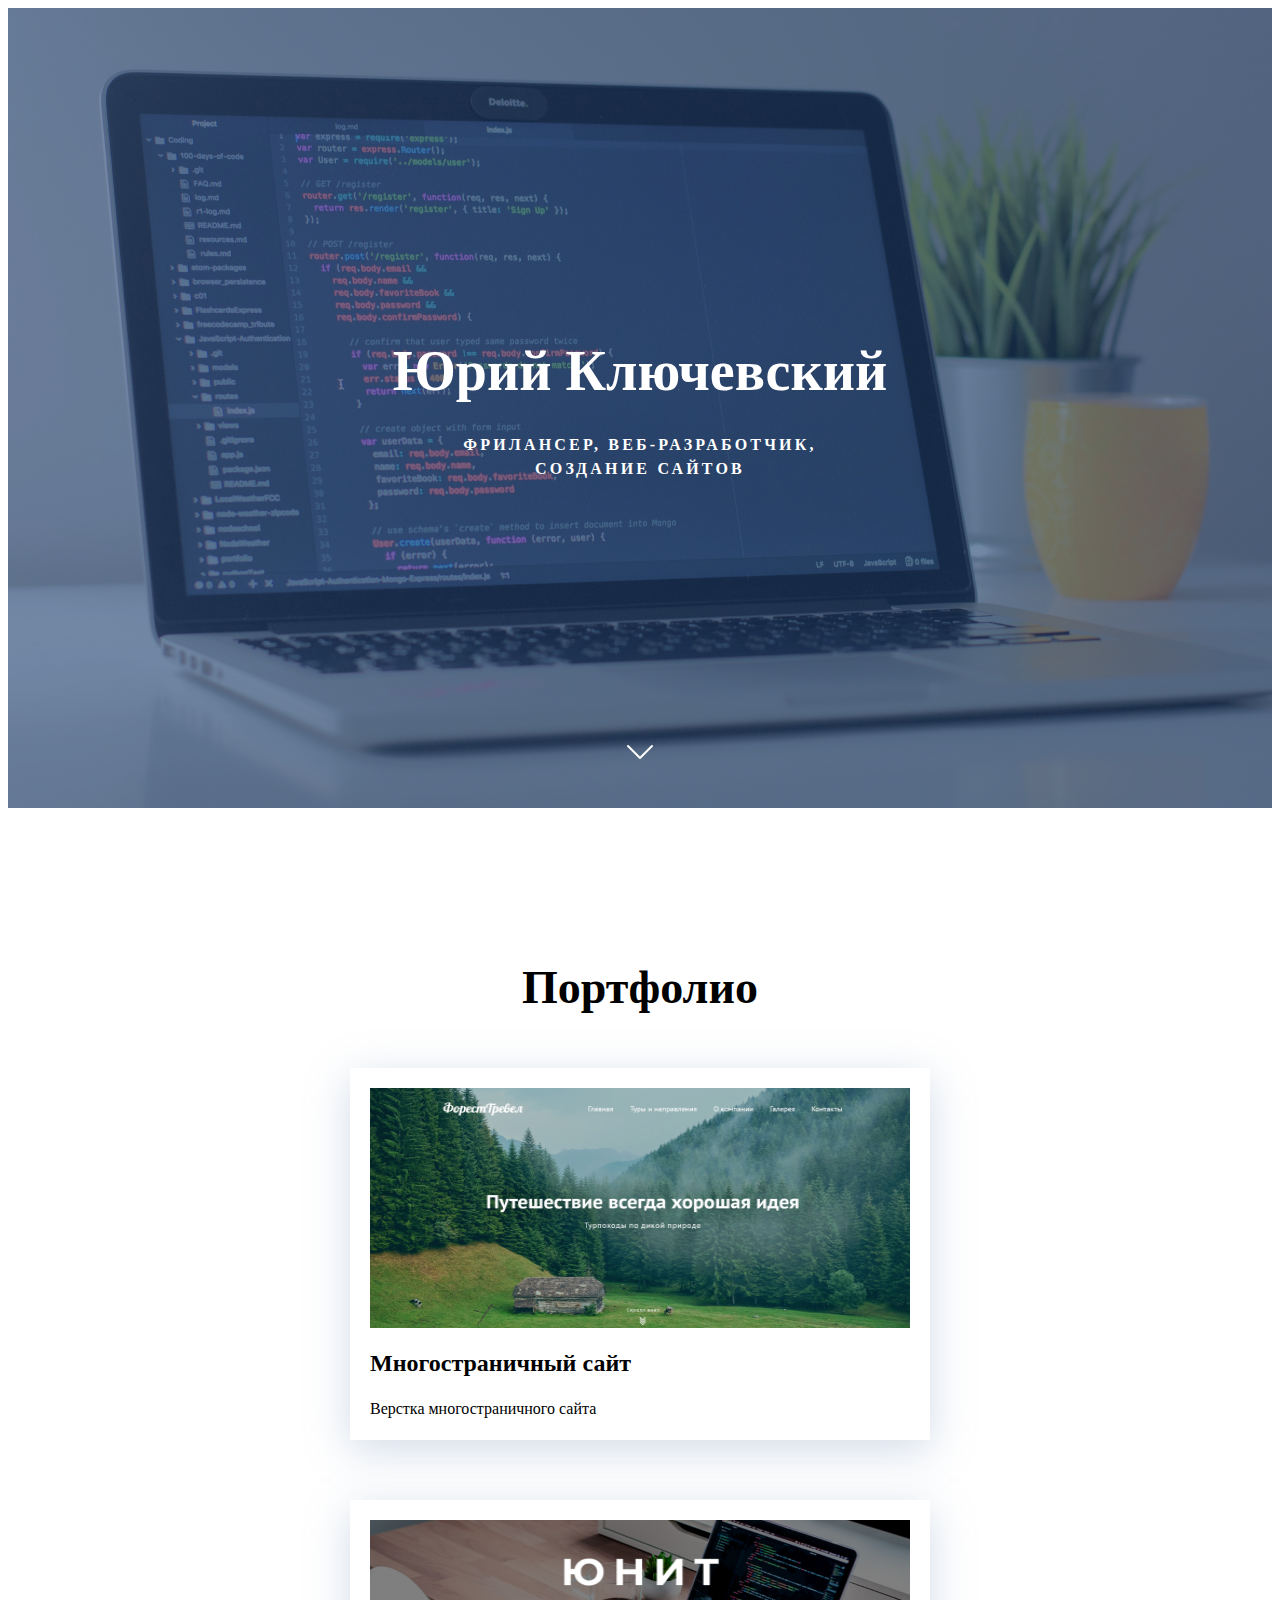
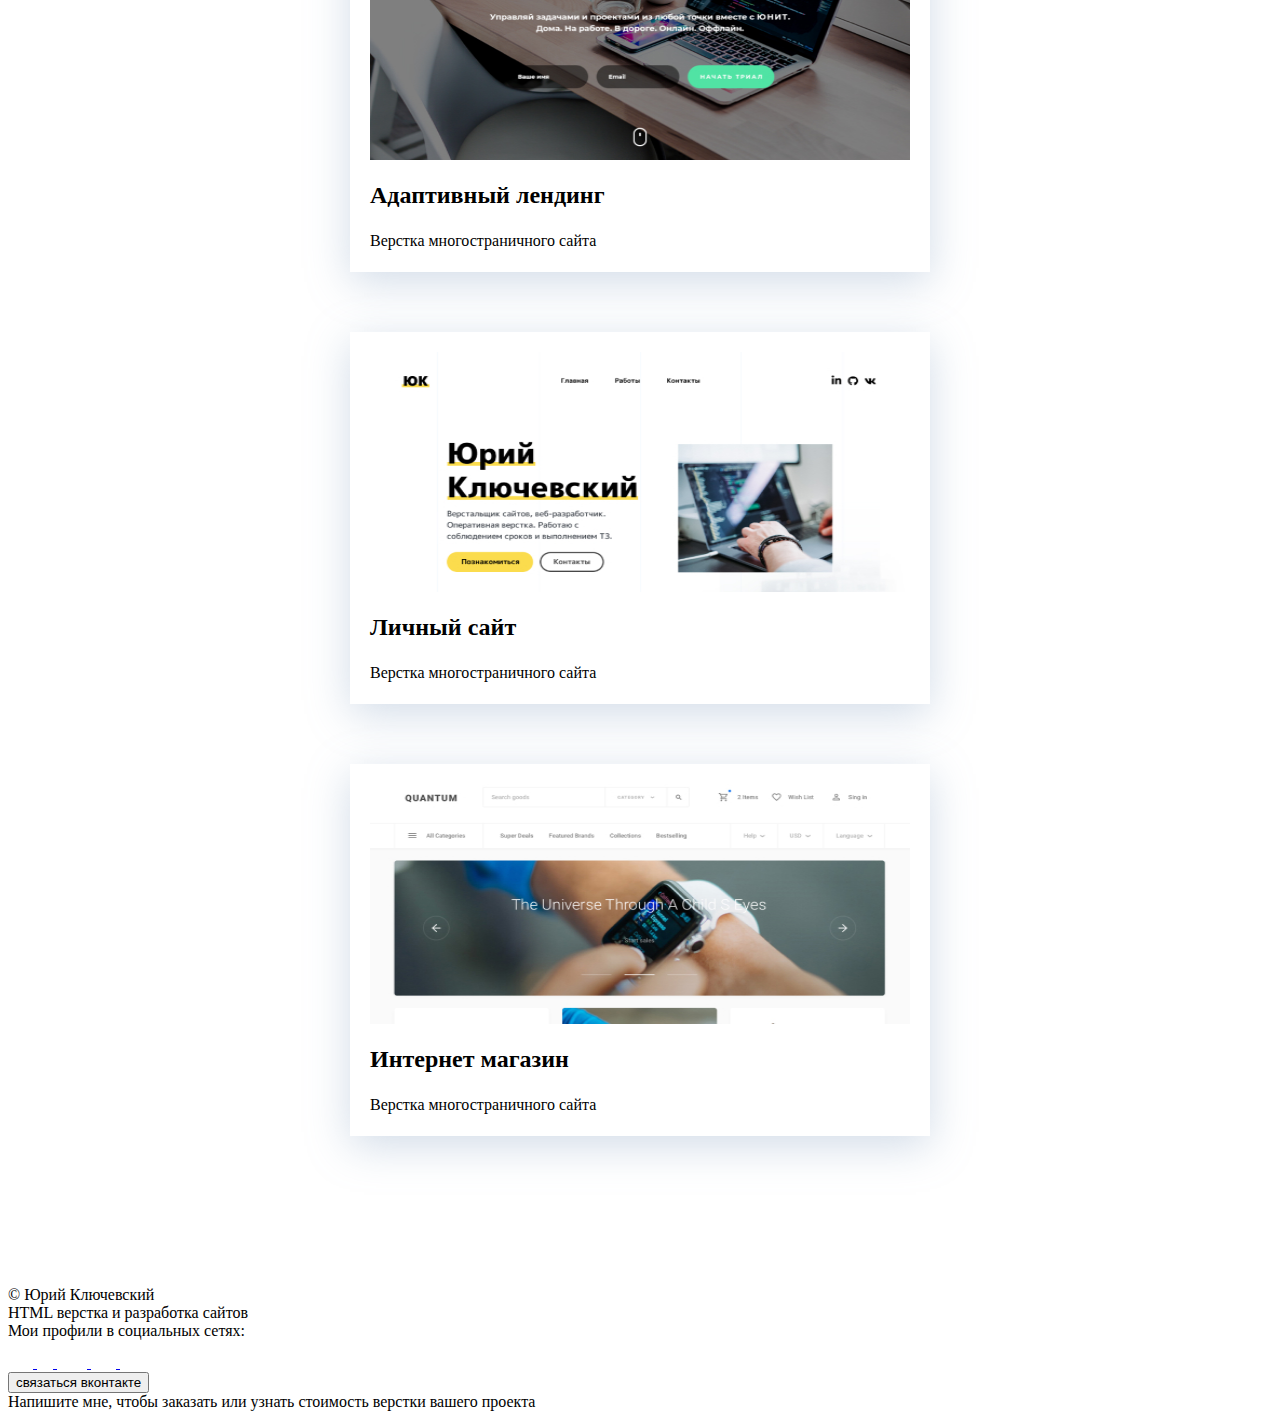
<file: templates/index.html>
<!DOCTYPE html>
<html lang="ru">
<head>
    <meta charset="UTF-8">
    <link rel="stylesheet" href="../styles/index.css">
    <title>Практическая работа</title>
</head>
<body>
    <div class="header">
        <div class="header__main-block">
            <div class="header__main-block__fullname">
                Юрий Ключевский
            </div>
            <div class="header__main-block__description">
                фрилансер, веб-разработчик, создание сайтов
            </div>
        </div>
        <a class="header__chevron-down" href="#content">
            <svg width="48" height="48" viewBox="0 0 48 48" fill="none" xmlns="http://www.w3.org/2000/svg">
                <path d="M12 18L24 30L36 18" stroke="white" stroke-width="2" stroke-linecap="round" stroke-linejoin="round"/>
            </svg>
        </a>
    </div>
    <div class="wrapper">
        <div id="content" class="content">
            <div class="content__title">
                Портфолио
            </div>
            <div class="content__cards">
                <div class="card">
                    <img class="card__example-work" src="../images/home-page/content/example-work-1.jpg"/>
                    <div class="card__name-work">
                        <div class="card__name-work__title">
                            Многостраничный сайт
                        </div>
                        <div class="card__name-work__description">
                            Верстка многостраничного сайта
                        </div>
                    </div>
                </div>
                <div class="card">
                    <img class="card__example-work" src="../images/home-page/content/example-work-2.jpg"/>
                    <div class="card__name-work">
                        <div class="card__name-work__title">
                            Адаптивный лендинг
                        </div>
                        <div class="card__name-work__description">
                            Верстка многостраничного сайта
                        </div>
                    </div>
                </div>
                <div class="card">
                    <img class="card__example-work" src="../images/home-page/content/example-work-3.jpg"/>
                    <div class="card__name-work">
                        <div class="card__name-work__title">
                            Личный сайт
                        </div>
                        <div class="card__name-work__description">
                            Верстка многостраничного сайта
                        </div>
                    </div>
                </div>
                <div class="card">
                    <img class="card__example-work" src="../images/home-page/content/example-work-4.jpg"/>
                    <div class="card__name-work">
                        <div class="card__name-work__title">
                            Интернет магазин
                        </div>
                        <div class="card__name-work__description">
                            Верстка многостраничного сайта
                        </div>
                    </div>
                </div>
            </div>
        </div>
    </div>
    <div class="footer">
        <div class="footer-box footer__developers">
            <div class="footer__developers__developer">
                © Юрий Ключевский
            </div>
            <div class="footer__developers__description">
                HTML верстка и разработка сайтов
            </div>
        </div>
        <div class="footer-box footer__social-networks__wrapper">
            <div class="footer__social-networks">
                <div class="footer__social-networks__title">
                    Мои профили в социальных сетях:
                </div>
                <div class="footer__social-networks__links">
                    <a class="link-social-network" href="https://github.com/">
                        <svg width="25" height="27" viewBox="0 0 25 27" fill="none" xmlns="http://www.w3.org/2000/svg">
                            <path d="M12.2036 7.07137C8.74026 7.07137 5.9467 10.008 5.9467 13.6487C5.9467 17.2894 8.74026 20.226 12.2036 20.226C15.667 20.226 18.4605 17.2894 18.4605 13.6487C18.4605 10.008 15.667 7.07137 12.2036 7.07137ZM12.2036 17.9248C9.96551 17.9248 8.13581 16.0071 8.13581 13.6487C8.13581 11.2902 9.96006 9.37257 12.2036 9.37257C14.4472 9.37257 16.2714 11.2902 16.2714 13.6487C16.2714 16.0071 14.4417 17.9248 12.2036 17.9248ZM20.1759 6.80233C20.1759 7.65526 19.5224 8.33646 18.7165 8.33646C17.9051 8.33646 17.2571 7.64953 17.2571 6.80233C17.2571 5.95512 17.9105 5.26819 18.7165 5.26819C19.5224 5.26819 20.1759 5.95512 20.1759 6.80233ZM24.3199 8.35936C24.2274 6.3043 23.7808 4.48395 22.3487 2.98416C20.9219 1.48437 19.1902 1.01498 17.2353 0.911936C15.2204 0.791724 9.18135 0.791724 7.1665 0.911936C5.217 1.00925 3.48532 1.47865 2.05314 2.97844C0.620969 4.47823 0.179881 6.29858 0.0818609 8.35363C-0.0324953 10.4717 -0.0324953 16.82 0.0818609 18.938C0.174435 20.9931 0.620969 22.8134 2.05314 24.3132C3.48532 25.813 5.21155 26.2824 7.1665 26.3854C9.18135 26.5056 15.2204 26.5056 17.2353 26.3854C19.1902 26.2881 20.9219 25.8187 22.3487 24.3132C23.7754 22.8134 24.2219 20.9931 24.3199 18.938C24.4343 16.82 24.4343 10.4774 24.3199 8.35936ZM21.717 21.2106C21.2922 22.3326 20.4699 23.197 19.3972 23.6492C17.7907 24.3189 13.9789 24.1644 12.2036 24.1644C10.4284 24.1644 6.61106 24.3132 5.01007 23.6492C3.94274 23.2027 3.12047 22.3383 2.69027 21.2106C2.05314 19.5219 2.20017 15.5148 2.20017 13.6487C2.20017 11.7825 2.05859 7.76975 2.69027 6.08678C3.11502 4.9648 3.9373 4.10042 5.01007 3.64819C6.6165 2.97844 10.4284 3.133 12.2036 3.133C13.9789 3.133 17.7962 2.98416 19.3972 3.64819C20.4645 4.09469 21.2868 4.95907 21.717 6.08678C22.3541 7.77547 22.2071 11.7825 22.2071 13.6487C22.2071 15.5148 22.3541 19.5276 21.717 21.2106Z" fill="white"/>
                        </svg>                
                    </a>
                    <a class="link-social-network" href="#">
                        <svg width="16" height="28" viewBox="0 0 16 28" fill="none" xmlns="http://www.w3.org/2000/svg">
                            <path d="M14.2354 15.75L15.0115 10.6827H10.1589V7.3943C10.1589 6.00797 10.8368 4.65664 13.0101 4.65664H15.2162V0.342344C15.2162 0.342344 13.2143 0 11.3002 0C7.30387 0 4.69171 2.42703 4.69171 6.82063V10.6827H0.249512V15.75H4.69171V28H10.1589V15.75H14.2354Z" fill="white"/>
                        </svg>
                    </a>
                    <a class="link-social-network" href="#">
                        <svg width="30" height="18" viewBox="0 0 30 18" fill="none" xmlns="http://www.w3.org/2000/svg">
                            <path d="M28.7687 1.43672C28.9708 0.753125 28.7687 0.25 27.7965 0.25H24.5793C23.76 0.25 23.3831 0.682031 23.181 1.16328C23.181 1.16328 21.5423 5.16094 19.2264 7.75313C18.4781 8.50235 18.134 8.74297 17.7243 8.74297C17.5222 8.74297 17.2109 8.50234 17.2109 7.81875V1.43672C17.2109 0.616406 16.9815 0.25 16.3042 0.25H11.2462C10.7328 0.25 10.4269 0.632813 10.4269 0.988281C10.4269 1.76484 11.5849 1.94531 11.7051 4.13281V8.87969C11.7051 9.91875 11.5193 10.1102 11.1097 10.1102C10.0173 10.1102 7.36267 6.09609 5.78958 1.50234C5.47277 0.610938 5.16143 0.25 4.33665 0.25H1.11946C0.201825 0.25 0.0161133 0.682031 0.0161133 1.16328C0.0161133 2.01641 1.10854 6.25469 5.10135 11.8547C7.7614 15.6773 11.5084 17.75 14.9168 17.75C16.9651 17.75 17.2163 17.2906 17.2163 16.4977C17.2163 12.8445 17.0306 12.5 18.0575 12.5C18.5327 12.5 19.352 12.7406 21.2638 14.5836C23.4486 16.7711 23.8091 17.75 25.0326 17.75H28.2498C29.1675 17.75 29.6317 17.2906 29.3641 16.3828C28.7523 14.4742 24.6175 10.5477 24.4318 10.2852C23.9566 9.67266 24.0931 9.39922 24.4318 8.85235C24.4373 8.84688 28.3645 3.3125 28.7687 1.43672Z" fill="white"/>
                        </svg>                        
                    </a>
                    <a class="link-social-network" href="#">
                        <svg width="25" height="25" viewBox="0 0 25 25" fill="none" xmlns="http://www.w3.org/2000/svg">
                            <path d="M5.52285 24.5004H0.40755V8.1434H5.52285V24.5004ZM2.96244 5.91215C1.32674 5.91215 0 4.56684 0 2.94262C1.17077e-08 2.16245 0.312114 1.41423 0.86768 0.862563C1.42325 0.310898 2.17676 0.000976562 2.96244 0.000976562C3.74813 0.000976562 4.50164 0.310898 5.05721 0.862563C5.61277 1.41423 5.92489 2.16245 5.92489 2.94262C5.92489 4.56684 4.5976 5.91215 2.96244 5.91215ZM24.6678 24.5004H19.5635V16.5379C19.5635 14.6403 19.5249 12.2067 16.9039 12.2067C14.2444 12.2067 13.8369 14.2684 13.8369 16.4012V24.5004H8.72707V8.1434H13.6331V10.3746H13.7047C14.3876 9.08949 16.0558 7.73324 18.5446 7.73324C23.7216 7.73324 24.6733 11.1184 24.6733 15.5153V24.5004H24.6678Z" fill="white"/>
                        </svg>                        
                    </a>
                    <a class="link-social-network" href="#">
                        <svg width="28" height="27" viewBox="0 0 28 27" fill="none" xmlns="http://www.w3.org/2000/svg">
                            <path d="M9.08714 21.7328C9.08714 21.8422 8.96116 21.9297 8.80232 21.9297C8.62156 21.9461 8.49558 21.8586 8.49558 21.7328C8.49558 21.6234 8.62156 21.5359 8.78041 21.5359C8.94473 21.5195 9.08714 21.607 9.08714 21.7328ZM7.38365 21.4867C7.34531 21.5961 7.45486 21.7219 7.61918 21.7547C7.76159 21.8094 7.92592 21.7547 7.95878 21.6453C7.99165 21.5359 7.88758 21.4102 7.72325 21.3609C7.58084 21.3227 7.42199 21.3773 7.38365 21.4867ZM9.8047 21.3938C9.64585 21.432 9.5363 21.5359 9.55273 21.6617C9.56916 21.7711 9.71158 21.8422 9.8759 21.8039C10.0347 21.7656 10.1443 21.6617 10.1279 21.5523C10.1114 21.4484 9.96354 21.3773 9.8047 21.3938ZM13.4089 0.4375C5.81161 0.4375 0 6.19609 0 13.7812C0 19.8461 3.82328 25.0359 9.28433 26.8625C9.98545 26.9883 10.2319 26.5562 10.2319 26.2008C10.2319 25.8617 10.2155 23.9914 10.2155 22.843C10.2155 22.843 6.38127 23.6633 5.57608 21.2133C5.57608 21.2133 4.95164 19.6219 4.05334 19.2117C4.05334 19.2117 2.79899 18.3531 4.14098 18.3695C4.14098 18.3695 5.50487 18.4789 6.25529 19.7805C7.45485 21.8914 9.46509 21.2844 10.2484 20.9234C10.3744 20.0484 10.7304 19.4414 11.1248 19.0805C8.06286 18.7414 4.97356 18.2984 4.97356 13.0375C4.97356 11.5336 5.38984 10.7789 6.26624 9.81641C6.12383 9.46094 5.65824 7.99531 6.40866 6.10313C7.55345 5.74766 10.1881 7.57969 10.1881 7.57969C11.2836 7.27344 12.4613 7.11484 13.628 7.11484C14.7947 7.11484 15.9723 7.27344 17.0678 7.57969C17.0678 7.57969 19.7025 5.74219 20.8473 6.10313C21.5977 8.00078 21.1321 9.46094 20.9897 9.81641C21.8661 10.7844 22.4029 11.5391 22.4029 13.0375C22.4029 18.3148 19.1767 18.7359 16.1148 19.0805C16.6187 19.5125 17.0459 20.3328 17.0459 21.618C17.0459 23.4609 17.0295 25.7414 17.0295 26.1898C17.0295 26.5453 17.2815 26.9773 17.9771 26.8516C23.4546 25.0359 27.1683 19.8461 27.1683 13.7812C27.1683 6.19609 21.0061 0.4375 13.4089 0.4375ZM5.32411 19.2992C5.25291 19.3539 5.26934 19.4797 5.36246 19.5836C5.4501 19.6711 5.57608 19.7094 5.64729 19.6383C5.71849 19.5836 5.70206 19.4578 5.60894 19.3539C5.5213 19.2664 5.39532 19.2281 5.32411 19.2992ZM4.73255 18.8562C4.6942 18.9273 4.74898 19.0148 4.85853 19.0695C4.94617 19.1242 5.05572 19.1078 5.09406 19.0312C5.1324 18.9602 5.07763 18.8727 4.96808 18.818C4.85853 18.7852 4.77089 18.8016 4.73255 18.8562ZM6.50725 20.8031C6.41961 20.8742 6.45248 21.0383 6.57846 21.1422C6.70444 21.268 6.86329 21.2844 6.93449 21.1969C7.0057 21.1258 6.97284 20.9617 6.86329 20.8578C6.74278 20.732 6.57846 20.7156 6.50725 20.8031ZM5.88282 19.9992C5.79518 20.0539 5.79518 20.1961 5.88282 20.3219C5.97046 20.4477 6.11835 20.5023 6.18956 20.4477C6.2772 20.3766 6.2772 20.2344 6.18956 20.1086C6.11287 19.9828 5.97046 19.9281 5.88282 19.9992Z" fill="white"/>
                        </svg>                        
                    </a>
                </div>
            </div>
        </div>
        <div class="footer-box footer__link">
            <button class="button footer__link__button">
                связаться вконтакте
            </button>
            <div class="footer__link__description">
                Напишите мне, чтобы заказать или узнать стоимость верстки вашего проекта
            </div>
        </div>
    </div>
</body>
</html>
</file>
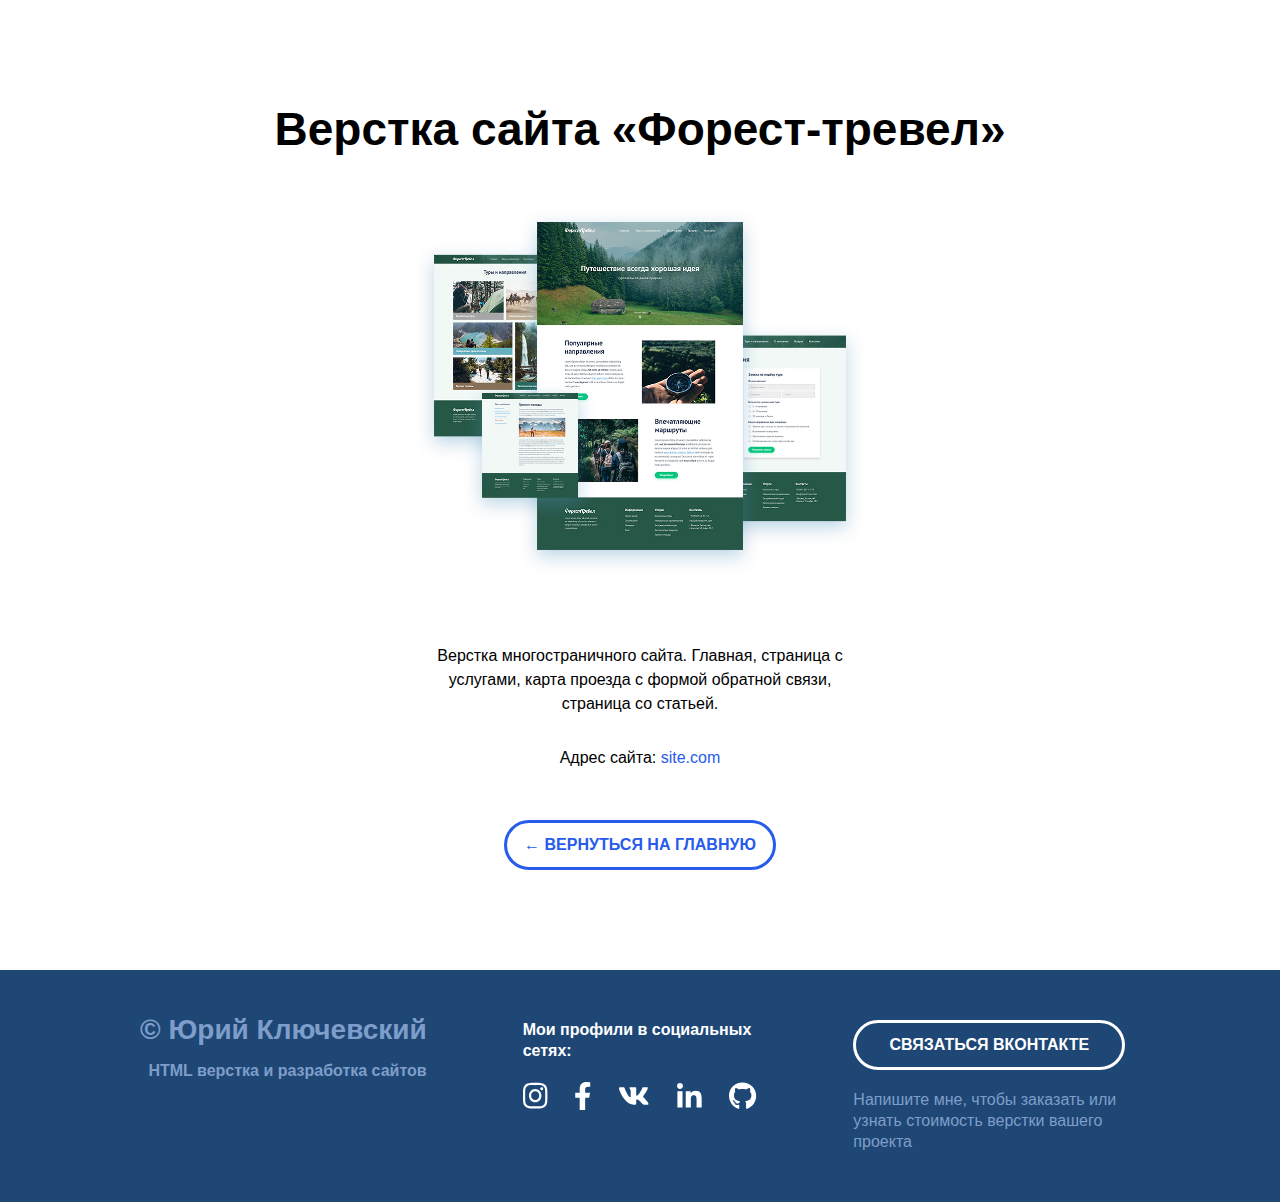
<file: templates/projects.html>
<!DOCTYPE html>
<html lang="ru">
<head>
    <meta charset="UTF-8">
    <link rel="stylesheet" href="../styles/project.css">
    <link rel="stylesheet" href="../styles/common.css">
    <title>Проекты</title>
</head>
<body>
    <div class="wraper">
        <div class="content">
            <div class="content__title">
                Верстка сайта «Форест-тревел»
            </div>
            <div class="content__main">
                <img class="content__main_img" src="../images/projects/main-img.jpg" alt="Пример верстки сайта Форест-тревел">
                <div class="content__main__description">
                    Верстка многостраничного сайта. Главная, страница с услугами, карта проезда с формой обратной связи, страница со статьей.
                    <div class="content__main__description__link">
                        <span class="label">
                            Адрес сайта:
                        </span>
                        <a class="link" href="#">
                            site.com
                        </a>
                    </div>
                </div>
            </div>
            <a href="http://127.0.0.1:5501/templates/index.html" class="button content__button">
                ← ВЕРНУТЬСЯ НА ГЛАВНУЮ
            </a>
        </div>
    </div>
    <div class="footer">
        <div class="footer-box footer__developers">
            <div class="footer__developers__developer">
                © Юрий Ключевский
            </div>
            <div class="footer__developers__description">
                HTML верстка и разработка сайтов
            </div>
        </div>
        <div class="footer-box footer__social-networks__wrapper">
            <div class="footer__social-networks">
                <div class="footer__social-networks__title">
                    Мои профили в социальных сетях:
                </div>
                <div class="footer__social-networks__links">
                    <a class="link-social-network" href="#">
                        <svg width="25" height="27" viewBox="0 0 25 27" fill="none" xmlns="http://www.w3.org/2000/svg">
                            <path d="M12.2036 7.07137C8.74026 7.07137 5.9467 10.008 5.9467 13.6487C5.9467 17.2894 8.74026 20.226 12.2036 20.226C15.667 20.226 18.4605 17.2894 18.4605 13.6487C18.4605 10.008 15.667 7.07137 12.2036 7.07137ZM12.2036 17.9248C9.96551 17.9248 8.13581 16.0071 8.13581 13.6487C8.13581 11.2902 9.96006 9.37257 12.2036 9.37257C14.4472 9.37257 16.2714 11.2902 16.2714 13.6487C16.2714 16.0071 14.4417 17.9248 12.2036 17.9248ZM20.1759 6.80233C20.1759 7.65526 19.5224 8.33646 18.7165 8.33646C17.9051 8.33646 17.2571 7.64953 17.2571 6.80233C17.2571 5.95512 17.9105 5.26819 18.7165 5.26819C19.5224 5.26819 20.1759 5.95512 20.1759 6.80233ZM24.3199 8.35936C24.2274 6.3043 23.7808 4.48395 22.3487 2.98416C20.9219 1.48437 19.1902 1.01498 17.2353 0.911936C15.2204 0.791724 9.18135 0.791724 7.1665 0.911936C5.217 1.00925 3.48532 1.47865 2.05314 2.97844C0.620969 4.47823 0.179881 6.29858 0.0818609 8.35363C-0.0324953 10.4717 -0.0324953 16.82 0.0818609 18.938C0.174435 20.9931 0.620969 22.8134 2.05314 24.3132C3.48532 25.813 5.21155 26.2824 7.1665 26.3854C9.18135 26.5056 15.2204 26.5056 17.2353 26.3854C19.1902 26.2881 20.9219 25.8187 22.3487 24.3132C23.7754 22.8134 24.2219 20.9931 24.3199 18.938C24.4343 16.82 24.4343 10.4774 24.3199 8.35936ZM21.717 21.2106C21.2922 22.3326 20.4699 23.197 19.3972 23.6492C17.7907 24.3189 13.9789 24.1644 12.2036 24.1644C10.4284 24.1644 6.61106 24.3132 5.01007 23.6492C3.94274 23.2027 3.12047 22.3383 2.69027 21.2106C2.05314 19.5219 2.20017 15.5148 2.20017 13.6487C2.20017 11.7825 2.05859 7.76975 2.69027 6.08678C3.11502 4.9648 3.9373 4.10042 5.01007 3.64819C6.6165 2.97844 10.4284 3.133 12.2036 3.133C13.9789 3.133 17.7962 2.98416 19.3972 3.64819C20.4645 4.09469 21.2868 4.95907 21.717 6.08678C22.3541 7.77547 22.2071 11.7825 22.2071 13.6487C22.2071 15.5148 22.3541 19.5276 21.717 21.2106Z" fill="white"/>
                        </svg>                
                    </a>
                    <a class="link-social-network" href="#">
                        <svg width="16" height="28" viewBox="0 0 16 28" fill="none" xmlns="http://www.w3.org/2000/svg">
                            <path d="M14.2354 15.75L15.0115 10.6827H10.1589V7.3943C10.1589 6.00797 10.8368 4.65664 13.0101 4.65664H15.2162V0.342344C15.2162 0.342344 13.2143 0 11.3002 0C7.30387 0 4.69171 2.42703 4.69171 6.82063V10.6827H0.249512V15.75H4.69171V28H10.1589V15.75H14.2354Z" fill="white"/>
                        </svg>
                    </a>
                    <a class="link-social-network" href="#">
                        <svg width="30" height="18" viewBox="0 0 30 18" fill="none" xmlns="http://www.w3.org/2000/svg">
                            <path d="M28.7687 1.43672C28.9708 0.753125 28.7687 0.25 27.7965 0.25H24.5793C23.76 0.25 23.3831 0.682031 23.181 1.16328C23.181 1.16328 21.5423 5.16094 19.2264 7.75313C18.4781 8.50235 18.134 8.74297 17.7243 8.74297C17.5222 8.74297 17.2109 8.50234 17.2109 7.81875V1.43672C17.2109 0.616406 16.9815 0.25 16.3042 0.25H11.2462C10.7328 0.25 10.4269 0.632813 10.4269 0.988281C10.4269 1.76484 11.5849 1.94531 11.7051 4.13281V8.87969C11.7051 9.91875 11.5193 10.1102 11.1097 10.1102C10.0173 10.1102 7.36267 6.09609 5.78958 1.50234C5.47277 0.610938 5.16143 0.25 4.33665 0.25H1.11946C0.201825 0.25 0.0161133 0.682031 0.0161133 1.16328C0.0161133 2.01641 1.10854 6.25469 5.10135 11.8547C7.7614 15.6773 11.5084 17.75 14.9168 17.75C16.9651 17.75 17.2163 17.2906 17.2163 16.4977C17.2163 12.8445 17.0306 12.5 18.0575 12.5C18.5327 12.5 19.352 12.7406 21.2638 14.5836C23.4486 16.7711 23.8091 17.75 25.0326 17.75H28.2498C29.1675 17.75 29.6317 17.2906 29.3641 16.3828C28.7523 14.4742 24.6175 10.5477 24.4318 10.2852C23.9566 9.67266 24.0931 9.39922 24.4318 8.85235C24.4373 8.84688 28.3645 3.3125 28.7687 1.43672Z" fill="white"/>
                        </svg>                        
                    </a>
                    <a class="link-social-network" href="#">
                        <svg width="25" height="25" viewBox="0 0 25 25" fill="none" xmlns="http://www.w3.org/2000/svg">
                            <path d="M5.52285 24.5004H0.40755V8.1434H5.52285V24.5004ZM2.96244 5.91215C1.32674 5.91215 0 4.56684 0 2.94262C1.17077e-08 2.16245 0.312114 1.41423 0.86768 0.862563C1.42325 0.310898 2.17676 0.000976562 2.96244 0.000976562C3.74813 0.000976562 4.50164 0.310898 5.05721 0.862563C5.61277 1.41423 5.92489 2.16245 5.92489 2.94262C5.92489 4.56684 4.5976 5.91215 2.96244 5.91215ZM24.6678 24.5004H19.5635V16.5379C19.5635 14.6403 19.5249 12.2067 16.9039 12.2067C14.2444 12.2067 13.8369 14.2684 13.8369 16.4012V24.5004H8.72707V8.1434H13.6331V10.3746H13.7047C14.3876 9.08949 16.0558 7.73324 18.5446 7.73324C23.7216 7.73324 24.6733 11.1184 24.6733 15.5153V24.5004H24.6678Z" fill="white"/>
                        </svg>                        
                    </a>
                    <a class="link-social-network" href="#">
                        <svg width="28" height="27" viewBox="0 0 28 27" fill="none" xmlns="http://www.w3.org/2000/svg">
                            <path d="M9.08714 21.7328C9.08714 21.8422 8.96116 21.9297 8.80232 21.9297C8.62156 21.9461 8.49558 21.8586 8.49558 21.7328C8.49558 21.6234 8.62156 21.5359 8.78041 21.5359C8.94473 21.5195 9.08714 21.607 9.08714 21.7328ZM7.38365 21.4867C7.34531 21.5961 7.45486 21.7219 7.61918 21.7547C7.76159 21.8094 7.92592 21.7547 7.95878 21.6453C7.99165 21.5359 7.88758 21.4102 7.72325 21.3609C7.58084 21.3227 7.42199 21.3773 7.38365 21.4867ZM9.8047 21.3938C9.64585 21.432 9.5363 21.5359 9.55273 21.6617C9.56916 21.7711 9.71158 21.8422 9.8759 21.8039C10.0347 21.7656 10.1443 21.6617 10.1279 21.5523C10.1114 21.4484 9.96354 21.3773 9.8047 21.3938ZM13.4089 0.4375C5.81161 0.4375 0 6.19609 0 13.7812C0 19.8461 3.82328 25.0359 9.28433 26.8625C9.98545 26.9883 10.2319 26.5562 10.2319 26.2008C10.2319 25.8617 10.2155 23.9914 10.2155 22.843C10.2155 22.843 6.38127 23.6633 5.57608 21.2133C5.57608 21.2133 4.95164 19.6219 4.05334 19.2117C4.05334 19.2117 2.79899 18.3531 4.14098 18.3695C4.14098 18.3695 5.50487 18.4789 6.25529 19.7805C7.45485 21.8914 9.46509 21.2844 10.2484 20.9234C10.3744 20.0484 10.7304 19.4414 11.1248 19.0805C8.06286 18.7414 4.97356 18.2984 4.97356 13.0375C4.97356 11.5336 5.38984 10.7789 6.26624 9.81641C6.12383 9.46094 5.65824 7.99531 6.40866 6.10313C7.55345 5.74766 10.1881 7.57969 10.1881 7.57969C11.2836 7.27344 12.4613 7.11484 13.628 7.11484C14.7947 7.11484 15.9723 7.27344 17.0678 7.57969C17.0678 7.57969 19.7025 5.74219 20.8473 6.10313C21.5977 8.00078 21.1321 9.46094 20.9897 9.81641C21.8661 10.7844 22.4029 11.5391 22.4029 13.0375C22.4029 18.3148 19.1767 18.7359 16.1148 19.0805C16.6187 19.5125 17.0459 20.3328 17.0459 21.618C17.0459 23.4609 17.0295 25.7414 17.0295 26.1898C17.0295 26.5453 17.2815 26.9773 17.9771 26.8516C23.4546 25.0359 27.1683 19.8461 27.1683 13.7812C27.1683 6.19609 21.0061 0.4375 13.4089 0.4375ZM5.32411 19.2992C5.25291 19.3539 5.26934 19.4797 5.36246 19.5836C5.4501 19.6711 5.57608 19.7094 5.64729 19.6383C5.71849 19.5836 5.70206 19.4578 5.60894 19.3539C5.5213 19.2664 5.39532 19.2281 5.32411 19.2992ZM4.73255 18.8562C4.6942 18.9273 4.74898 19.0148 4.85853 19.0695C4.94617 19.1242 5.05572 19.1078 5.09406 19.0312C5.1324 18.9602 5.07763 18.8727 4.96808 18.818C4.85853 18.7852 4.77089 18.8016 4.73255 18.8562ZM6.50725 20.8031C6.41961 20.8742 6.45248 21.0383 6.57846 21.1422C6.70444 21.268 6.86329 21.2844 6.93449 21.1969C7.0057 21.1258 6.97284 20.9617 6.86329 20.8578C6.74278 20.732 6.57846 20.7156 6.50725 20.8031ZM5.88282 19.9992C5.79518 20.0539 5.79518 20.1961 5.88282 20.3219C5.97046 20.4477 6.11835 20.5023 6.18956 20.4477C6.2772 20.3766 6.2772 20.2344 6.18956 20.1086C6.11287 19.9828 5.97046 19.9281 5.88282 19.9992Z" fill="white"/>
                        </svg>                        
                    </a>
                </div>
            </div>
        </div>
        <div class="footer-box footer__link">
            <a href="#" class="button footer__link__button">
                связаться вконтакте
            </a>
            <div class="footer__link__description">
                Напишите мне, чтобы заказать или узнать стоимость верстки вашего проекта
            </div>
        </div>
    </div>
</body>
</html>
</file>
<file: styles/index.css>
/*
    HEADER
*/

.header {
    position: relative;
    display: flex;
    justify-content: center;
    align-items: center;
    background: url(../images/header/header.jpg) no-repeat;
    background-size: cover;
    width: 100%;
    height: 800px;
    max-height: 800px;
    min-height: 360px;
}

.header__chevron-down {
    cursor: pointer;
    position: absolute;
    top: 90%;
    transition: all 0.3s ease-out;
}

.header__chevron-down:hover {
    top: 89%;
}

.header__main-block {
    display: flex;
    flex-direction: column;
    align-items: center;
    row-gap: 25px;
    color: #fff;
    font-weight: 700;
}

.header__main-block__fullname {
    text-align: center;
    font-size: 56px;
    line-height: 130%;
    width: 580px;
    min-width: 270px;
}

.header__main-block__description {
    text-align: center;
    font-size: 16px;
    line-height: 150%;
    letter-spacing: 0.2em;
    text-transform: uppercase;
    width: 380px;
    min-width: 280px;
}

/*
    CONTENT
*/

.content {
    width: 100%;
    height: 100%;
    display: flex;
    flex-direction: column;
    align-items: center;
    row-gap: 50px;
    margin: 150px 0;
}

.content__title {
    color: #000;
    font-weight: 700;
    font-size: 46px;
    line-height: 130%;
}

.content__cards {
    width: 60%;
    display: flex;
    flex-wrap: wrap;
    justify-content: center;
    gap: 60px;
}

.card {
    display: flex;
    flex-direction: column;
    row-gap: 20px;
    width: 540px;
    min-width: 290px;
    max-width: 540px;
    padding: 20px;
    box-shadow: 0px 10px 40px rgba(126, 155, 189, 0.35);
    color: #000;
    transition: all 0.3s ease-out;
}

.card:hover {
    box-shadow: 0px 20px 45px rgba(126, 155, 189, 0.75);
}

.card__example-work {
    width: 100%;
    height: 240px;
    min-height: 130px;
    max-height: 240px;
}

.card__name-work {
    display: flex;
    flex-direction: column;
    row-gap: 20px;
}

.card__name-work__title {
    font-size: 24px;
    font-weight: 600;
    line-height: 130%;
}

.card__name-work__description {
    font-size: 16px;
    font-weight: 400;
    line-height: 130%;
}
</file>
<file: styles/project.css>
/*
    CONTENT
*/

.content {
    display: flex;
    flex-direction: column;
    align-items: center;
    row-gap: 50px;
    margin: 100px 0;
}

.content__title {
    text-align: center;
    font-weight: 700;
    font-size: 46px;
    line-height: 130%;
}

.content__main {
    display: flex;
    flex-direction: column;
    align-items: center;
    row-gap: 70px;
    width: 35%;
}

.content__main_img {
    width: 100%;
    height: 100%;
}

.content__main__description {
    display: flex;
    flex-direction: column;
    row-gap: 30px;
    text-align: center;
    font-weight: 400;
    font-size: 16px;
    line-height: 150%;
}

.content__button {
    border: 3px solid #275BEC !important;
    color: #275BEC;
}

/*
    MEDIA
*/

@media screen and (max-width: 900px) {

    .content__title {
        font-size: 32px;
    }
}
</file>
<file: styles/common.css>
/*
    GLOBAL STYLES
*/

* {
    box-sizing: border-box;
    font-family: Montserrat, sans-serif;
    padding: 0;
    margin: 0;
}

html {
    scroll-behavior: smooth;
}

.href-block {
    display: block;
    text-decoration: none;
}

/*
    BUTTONS
*/

.button {
    display: flex;
    justify-content: center;
    align-items: center;
    border: 3px solid #FFFFFF;
    border-radius: 50px;
    background-color: transparent;
    background-repeat: no-repeat;
    cursor: pointer;
    overflow: hidden;
    outline: none;
    width: 272px;
    height: 50px;
    font-size: 16px;
    font-weight: 700;
    text-transform: uppercase;
    transition: all 0.3s ease-out;
    text-decoration: none;
}

.button:hover {
    color: #00CC66 !important;
    border-color: #00CC66 !important;
}

/*
    LINKS
*/

.link-social-network {
    transition: all 0.35s ease-out;
}

.link-social-network:hover {
    opacity: 0.4;
}

.link {
    color: #275BEC;
    font-weight: 400;
    font-size: 16px;
    line-height: 150%;
    text-decoration: none;
    transition: all 0.35s ease-out;
}

.link:hover {
    color: #00CC66;
}

/*
    FOOTER
*/

.footer {
    display: flex;
    flex-direction: row;
    justify-content: space-between;
    height: 100%;
    background-color: #1E4776;
}

.footer-box {
    width: 550px;
    margin: 50px 0;
}

.footer__developers {
    display: flex;
    flex-direction: column;
    align-items: flex-end;
    row-gap: 20px;
    color: #7E9EC9;
    line-height: 130%;
}

.footer__developers__developer {
    font-weight: 700;
    font-size: 28px;
}

.footer__developers__description {
    font-weight: 600;
    font-size: 16px;
}

.footer__social-networks__wrapper {
    display: flex;
    justify-content: center;
}

.footer__social-networks {
    width: 55%;
    display: flex;
    flex-direction: column;
    align-items: center;
    row-gap: 20px;
    color: #fff;
}

.footer__social-networks__title {
    font-size: 16px;
    font-weight: 600;
    line-height: 130%;
}

.footer__social-networks__links {
    width: 100%;
    display: flex;
    justify-content: space-between;
    align-items: center;
}

.footer__link {
    display: flex;
    flex-direction: column;
    align-items: flex-start;
    row-gap: 20px;
    color: #7E9EC9;
}

.footer__link__button {
    color: #fff;
}

.footer__link__description {
    width: 70%;
    font-size: 16px;
    font-weight: 400;
    line-height: 130%;
}

/*
    MEDIA
*/

@media screen and (max-width: 900px) {

    .footer-box {
        margin: 20px 0;
    }

    .footer {
        display: flex;
        flex-direction: column;
        align-items: center;
    }

    .footer__developers {
       align-items: center;
    }

    .footer__social-networks__wrapper {
        align-items: center;
    }

    .footer__link {
        align-items: center;
    }

    .footer__link__description {
        text-align: center;
    }
}
</file>
